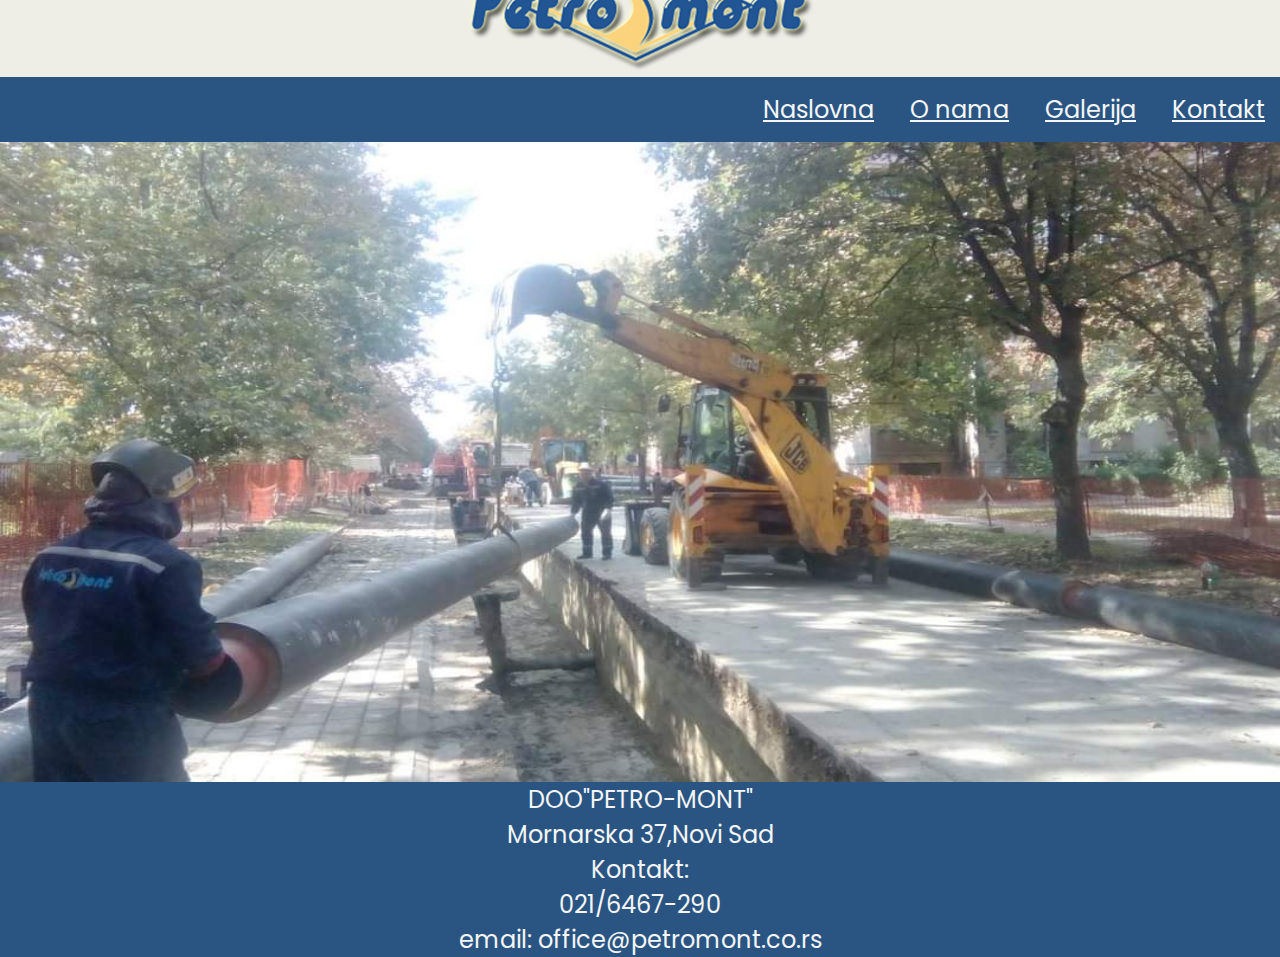
<file: index.html>
<html lang="en">
<head>
  <meta charset="UTF-8">
  <meta http-equiv="X-UA-Compatible" content="IE=edge">
  <meta name="viewport" content="width=device-width, initial-scale=1.0">
  <title>Naslovna</title>
  <link rel="stylesheet" href="styles.css">
</head>
<body>
  <main>
    <div>
    <nav class="header">
        <img class="logo" src="img/4.png" alt="profil">
  </nav>
</div>
    <div class="zaglavlje">
      <nav>
        <a class="lista" href="index.html">Naslovna</a>
        <a class="lista" href="indexonama.html">O nama</a>
        <a class="lista" href="indexgalerija.html">Galerija</a>
        <a class="lista" href="indexkontakt.html">Kontakt</a>
      </nav>
    </div>
    <section class="slider_container">
      <section class="slider">
        <div class="slide one">
          <img src="img/111.JPG" alt="" />
          <span class="caption"> slide one </span>
        </div>
        <div class="slide two">
          <img src="img/222.jpg" alt="" />
          <span class="caption"> slide two </span>
        </div>
        <div class="slide three">
          <img src="img/333.jpg" alt="" />
          <span class="caption"> slide three </span>
        </div>
        <div class="slide four">
          <img src="img/444.jpg" alt="" />
          <span class="caption"> slide four </span>
        </div>
        <div class="slide five">
          <img src="img/32.jpg" alt="" />
          <span class="caption"> slide five </span>
        </div>
      </section>
    </section>
       <footer>
        <p>DOO"PETRO-MONT"</p>
        <p>Mornarska 37,Novi Sad</p>
        <p>Kontakt:</p>
       <p><tel>021/6467-290</tel></p>
       <p>email: office@petromont.co.rs</p>
      </footer>
    </div>
      </main>

      </body>
</html>
</file>
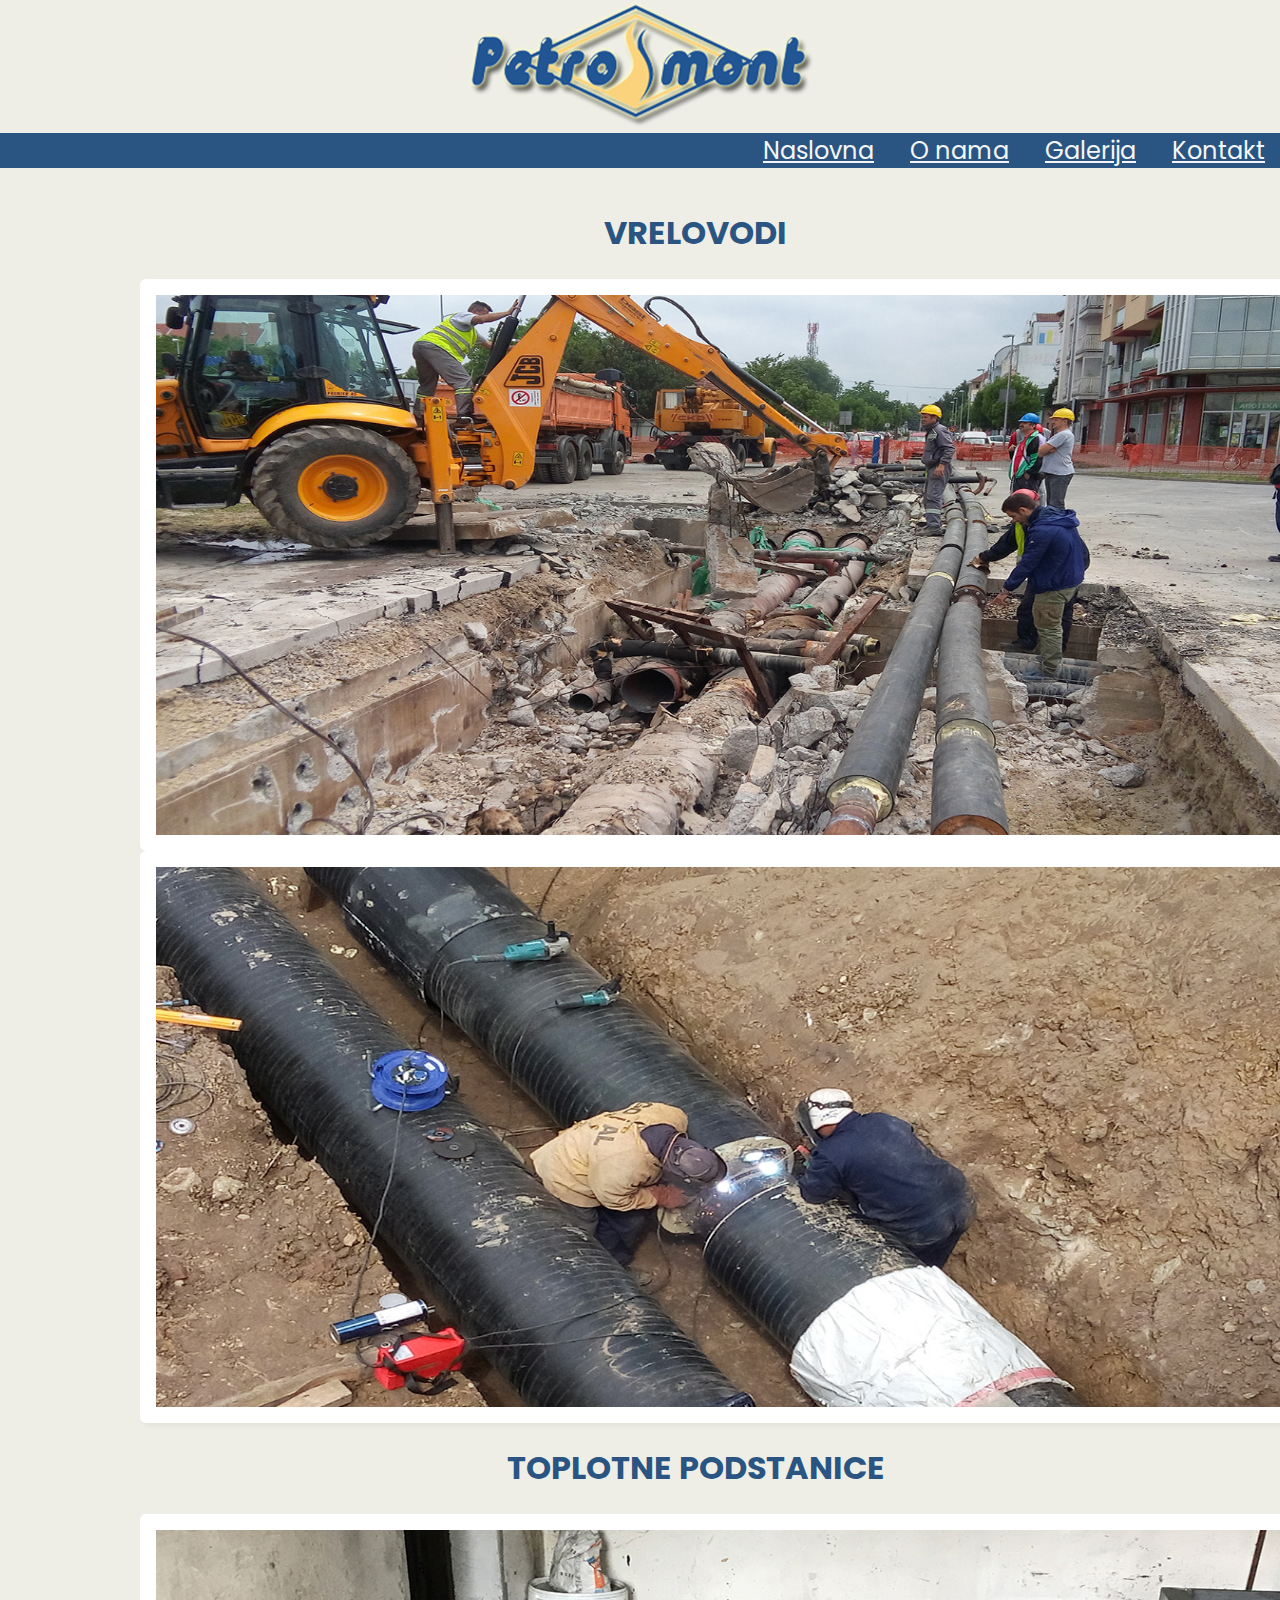
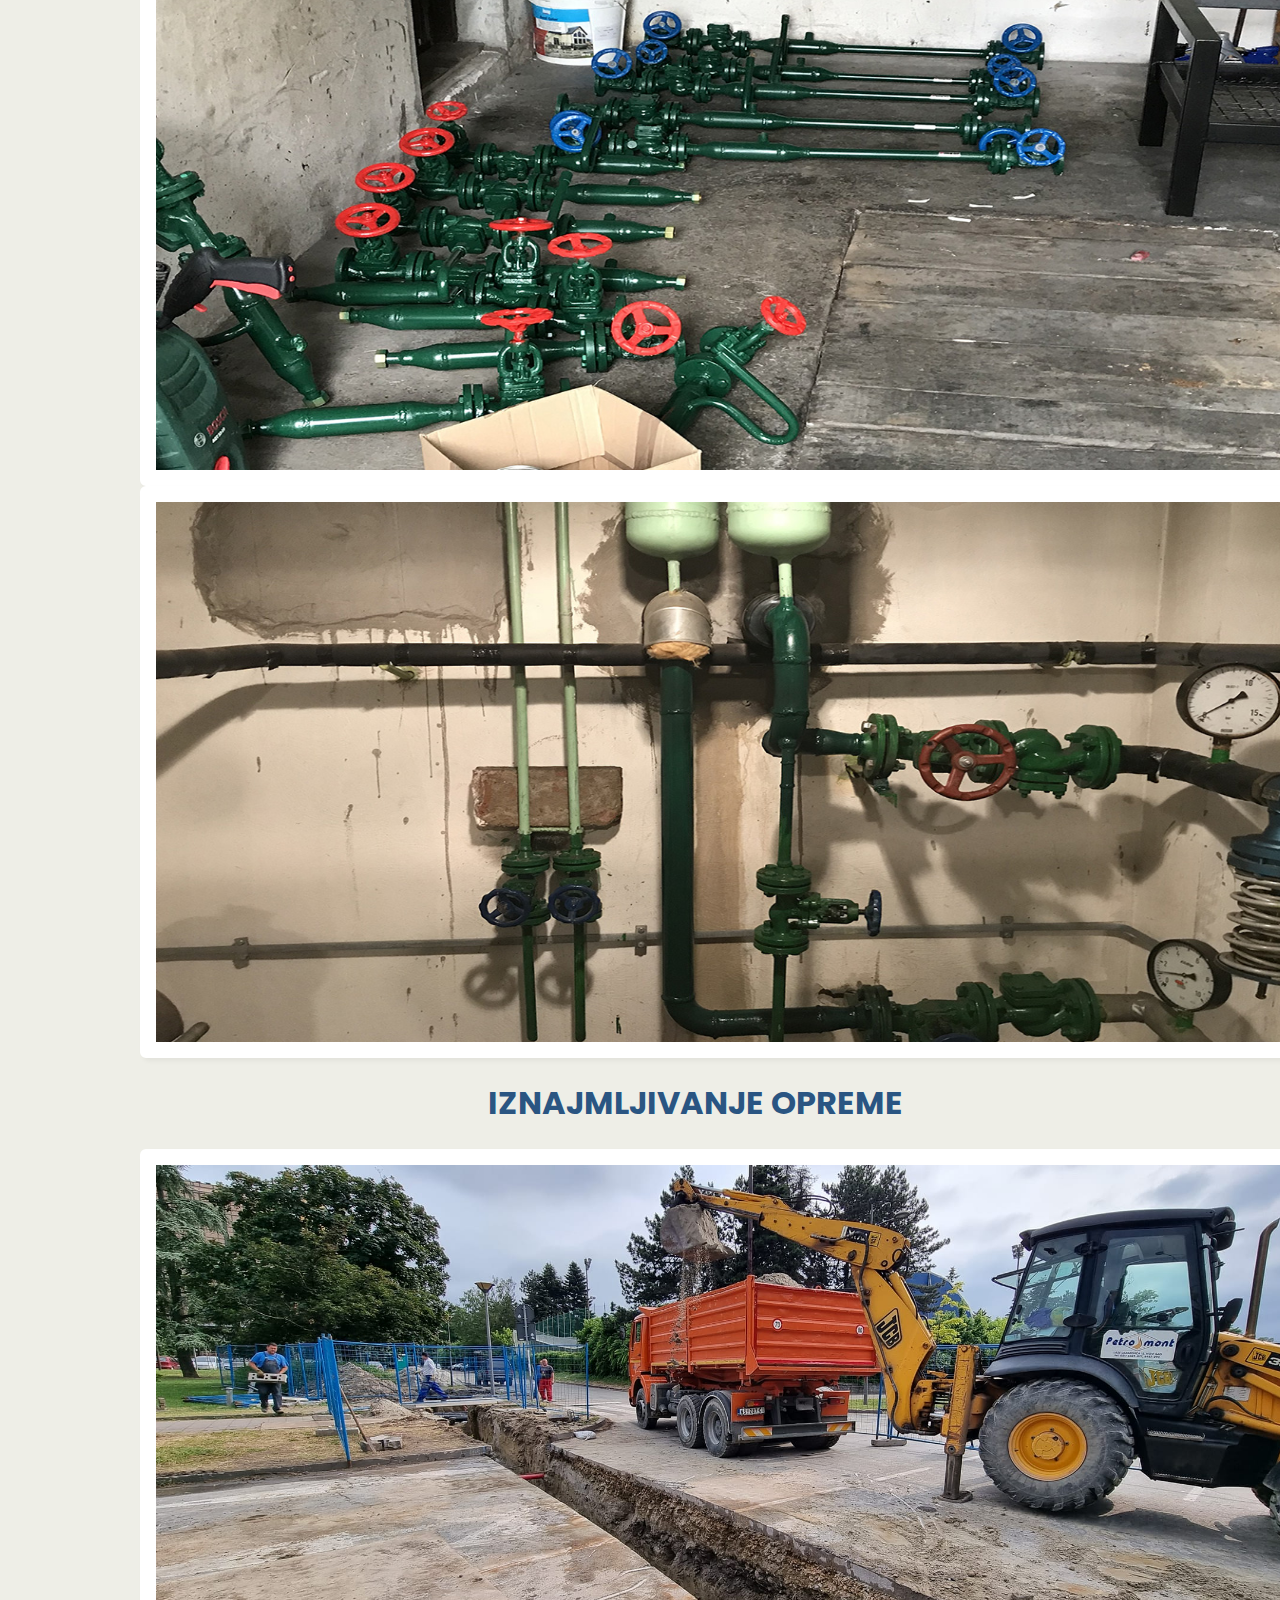
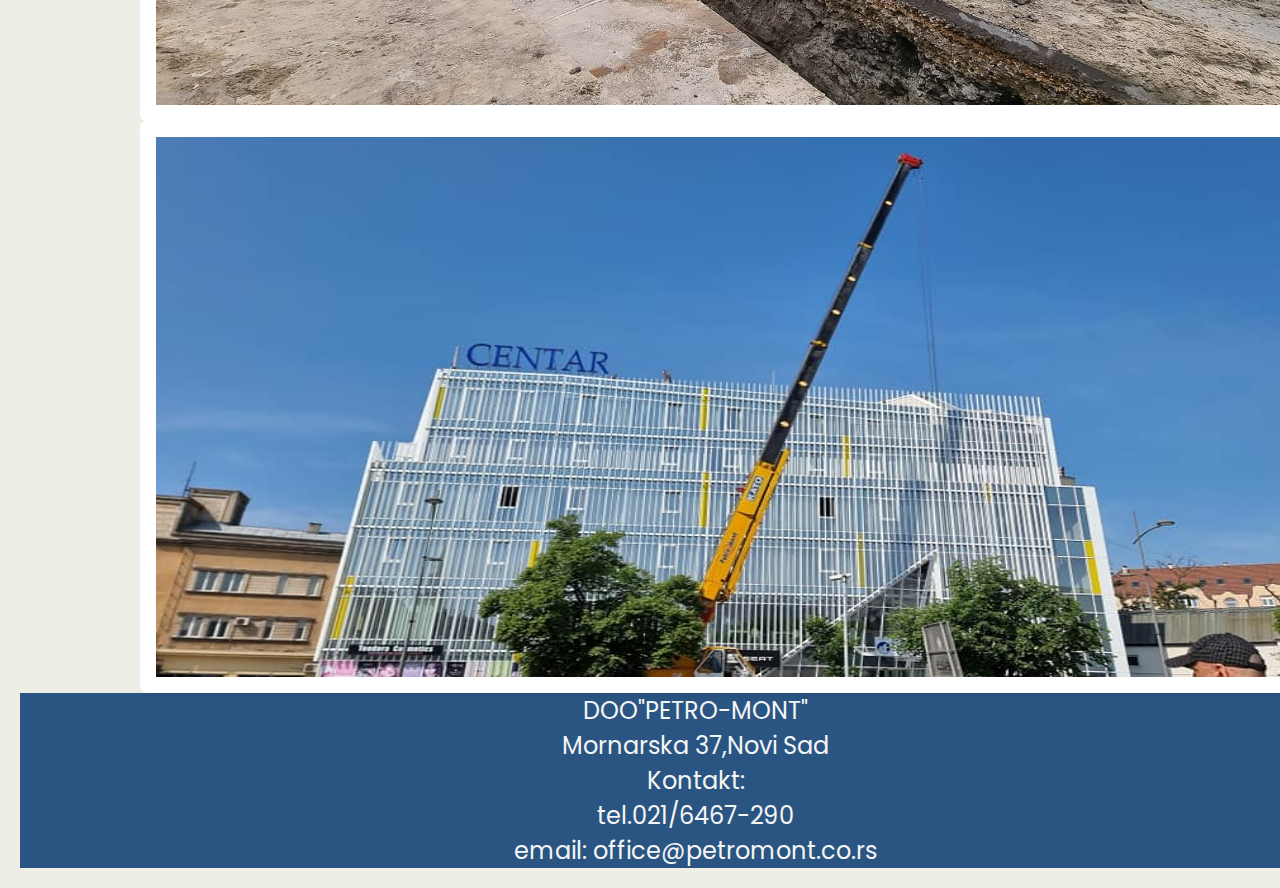
<file: indexgalerija.html>
<html lang="en">
<head>
  <meta charset="UTF-8">
  <meta http-equiv="X-UA-Compatible" content="IE=edge">
  <meta name="viewport" content="width=device-width, initial-scale=1.0">
  <link rel="stylesheet" href="stylesgalerija.css">
  <title>Galerija</title>
</head>
<body>
  <header>
    <nav>
      <img src="img/4.png" alt="model">
    </nav>
    <div class="zaglavlje">
      <nav>
        <a class="lista" href="index.html">Naslovna</a>
        <a class="lista" href="indexonama.html">O nama</a>
        <a class="lista" href="indexgalerija.html">Galerija</a>
        <a class="lista" href="indexkontakt.html">Kontakt</a>
      </nav>
    </div>
  </header>
    <main>
    <section>
      <h1>VRELOVODI</h1>
        <div class="tall">
          <img src="img/13.jpg" alt=>
    </div>
      <div class="tall">
      <img src="img/12.jpg" alt=>
    </div>
  </section>
  <section>
    <h1>TOPLOTNE PODSTANICE</h1>
    <div class="tall">
      <img src="img/22.jpg" alt=>
    </div>
    <div class="tall">
      <img src="img/23.jpg" alt=>
    </div>
      </section>
  <section>
    <h1>IZNAJMLJIVANJE OPREME</h1>
    <div class="tall">
      <img src="img/31.jpg" alt=>
    </div>
       <div class="tall">
      <img src="img/33.jpg" alt=>
    </div>
        </div>
          </section>
          <footer>
            <p class="fo">DOO"PETRO-MONT"</p>
            <p class="fo">Mornarska 37,Novi Sad</p>
            <p class="fo">Kontakt:</p>
            <p class="fo">tel.021/6467-290</tel></p>
            <p class="fo">email: office@petromont.co.rs</p>
          </footer>   
           
  
  </main>
</body>
</html>
</file>
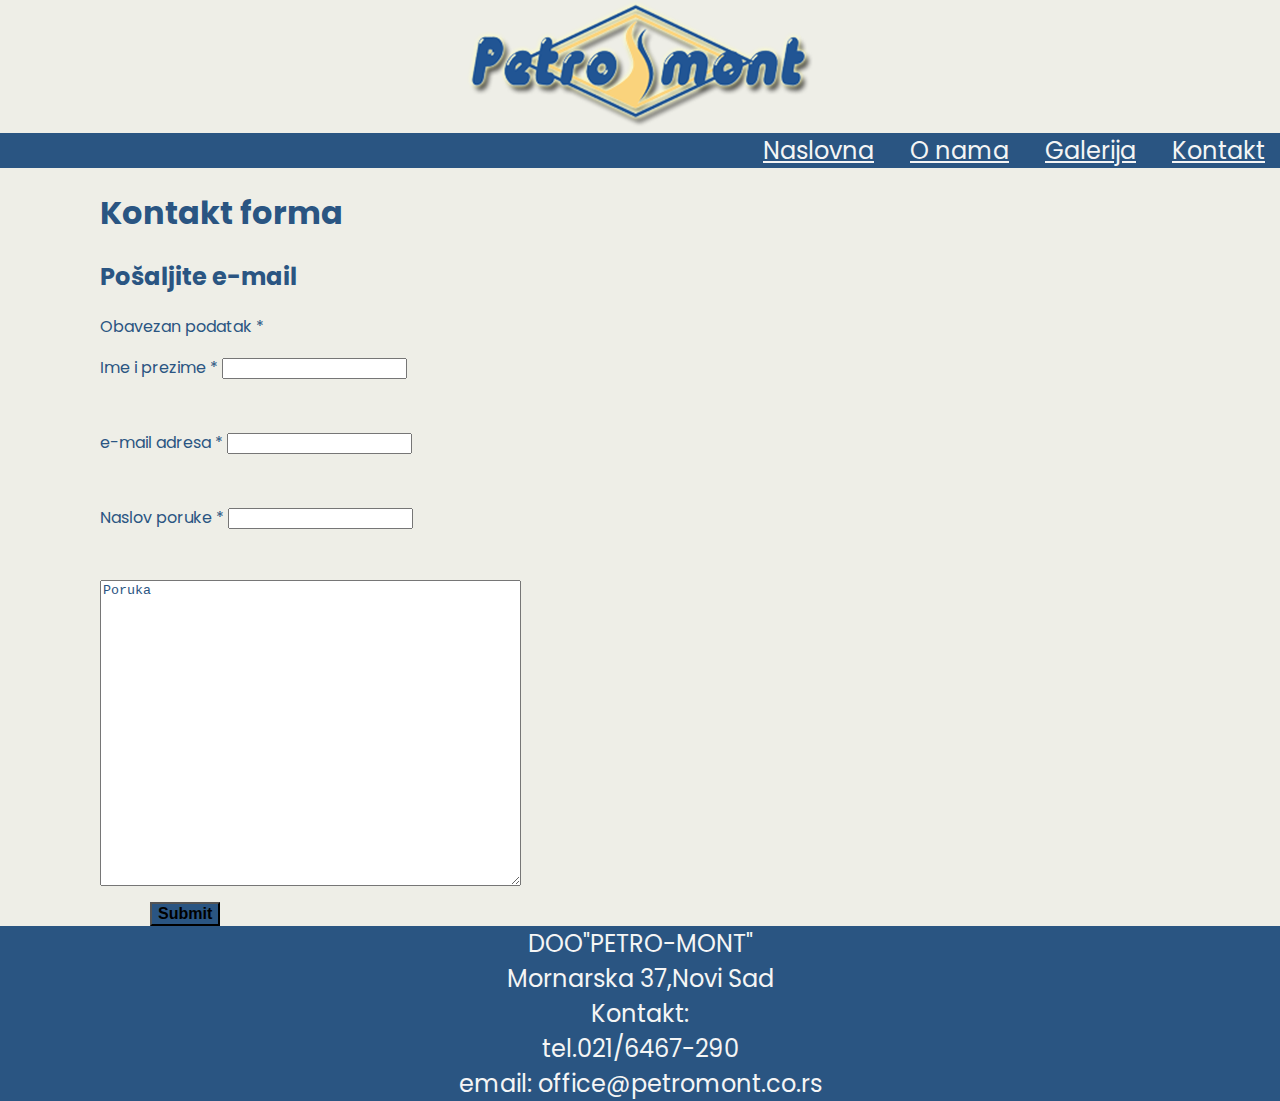
<file: indexkontakt.html>
<html lang="en">
<head>
  <meta charset="UTF-8">
  <meta http-equiv="X-UA-Compatible" content="IE=edge">
  <meta name="viewport" content="width=device-width, initial-scale=1.0">
  <title>Kontakt</title>
  <link rel="stylesheet" href="styleskontakt.css">
</head>
<body>
  <main>
   
    <nav class="header">
        <img class="logo" src="img/4.png" alt="profil">
  </nav>

    <div class="zaglavlje">
      <nav>
        <a class="lista" href="index.html">Naslovna</a>
        <a class="lista" href="indexonama.html">O nama</a>
        <a class="lista" href="indexgalerija.html">Galerija</a>
        <a class="lista" href="indexkontakt.html">Kontakt</a>
      </nav>
    </div>
    <div class="telo">
        <h1>Kontakt forma</h1>
        <h2>Pošaljite e-mail</h2>
        <p>Obavezan podatak *</p>
    <form>
        <label for="">Ime i prezime *</label>
        <input type="text" id="korisnik" name="korisnik" placeholder="">
         <br><br><br>
        <label for="e-mail">e-mail adresa *</label>
        <input type="e-mail" id="e-mail" name="e-mail" placeholder="">
        <br><br><br>
        <label for="Naslov">Naslov poruke *</label>
        <input type="Naslov" id="Naslov" name="Naslov" placeholder="">
        <br><br><br>
        <textarea class="poruka" name="komentar" id="komentar" cols="50" rows="20" placeholder="komentar">Poruka</textarea>
             
        </select>
    </div>
        <input class="dugme" type="submit" name="pošalji" id="pošalji">
        <footer>
            <p class="fo">DOO"PETRO-MONT"</p>
            <p class="fo">Mornarska 37,Novi Sad</p>
            <p class="fo">Kontakt:</p>
            <p class="fo">tel.021/6467-290</tel></p>
            <p class="fo">email: office@petromont.co.rs</p>
          </footer>
</main>
</body>
</html>
</file>
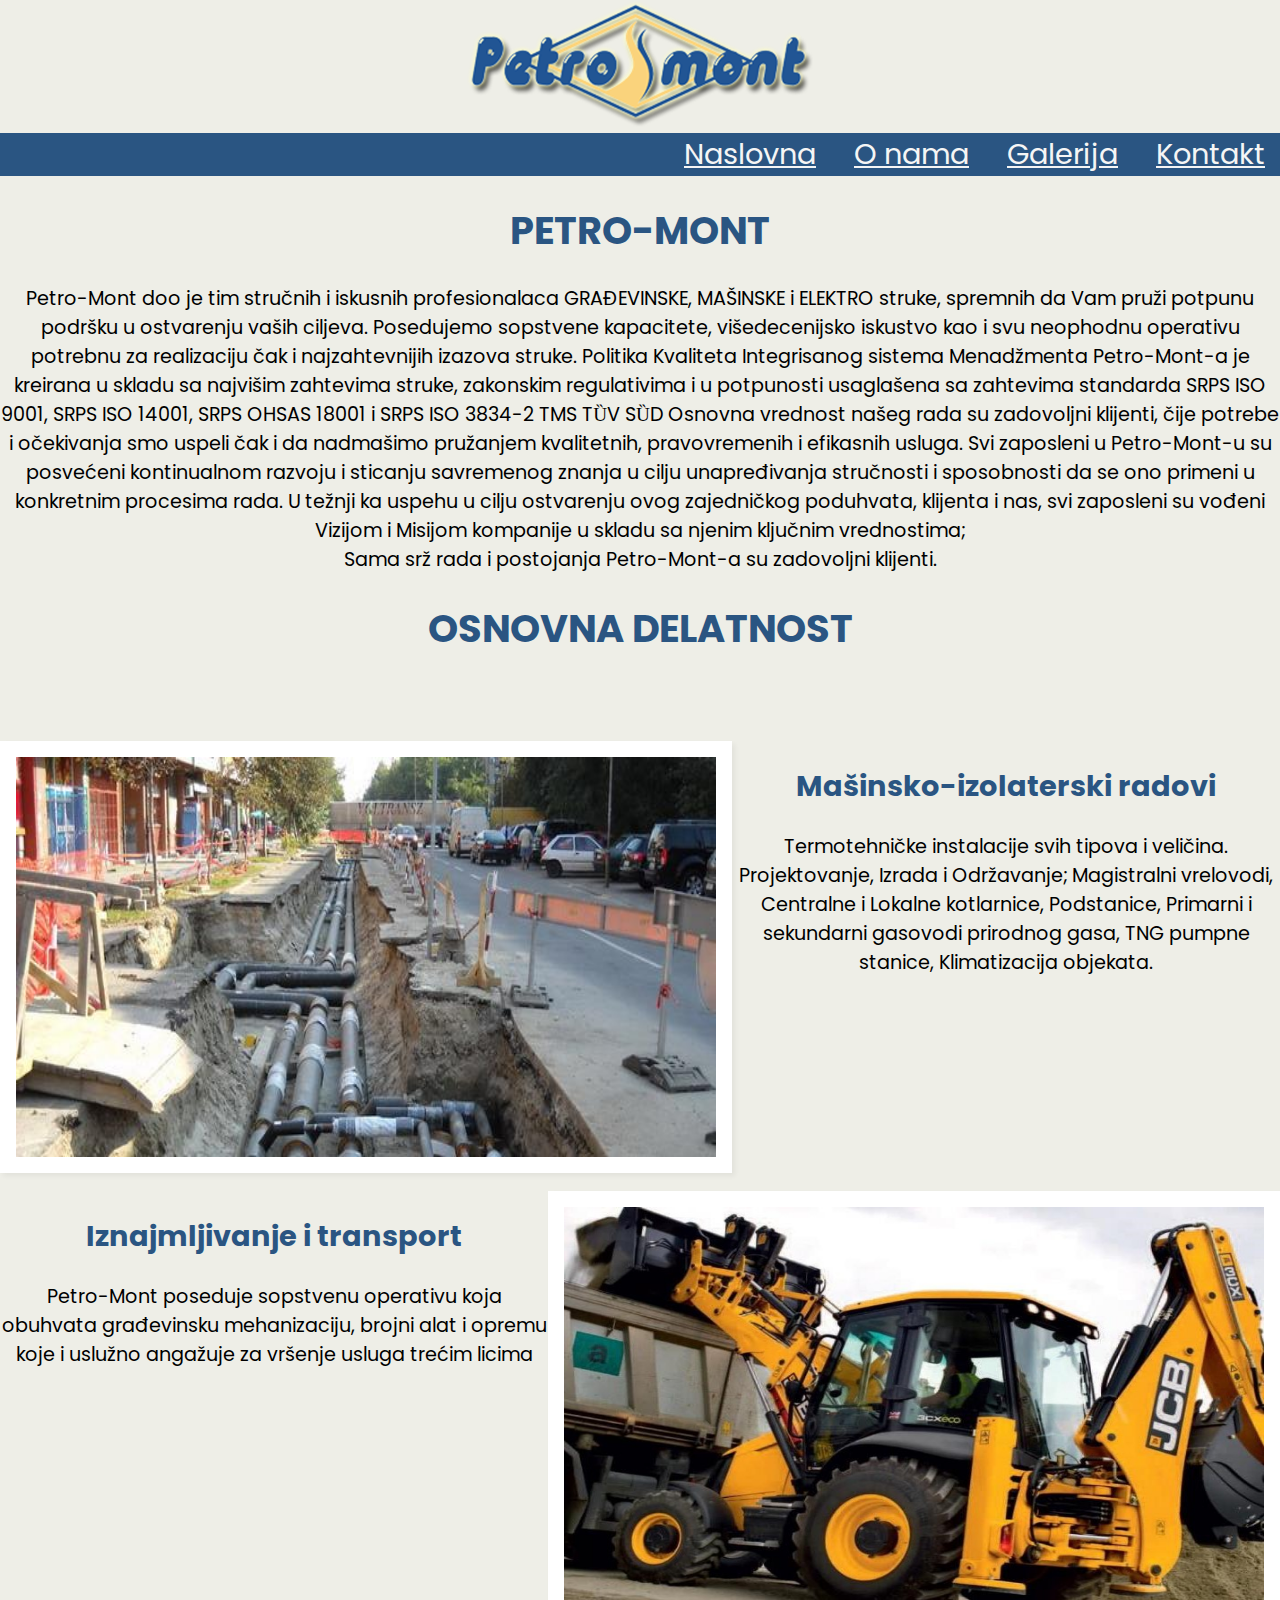
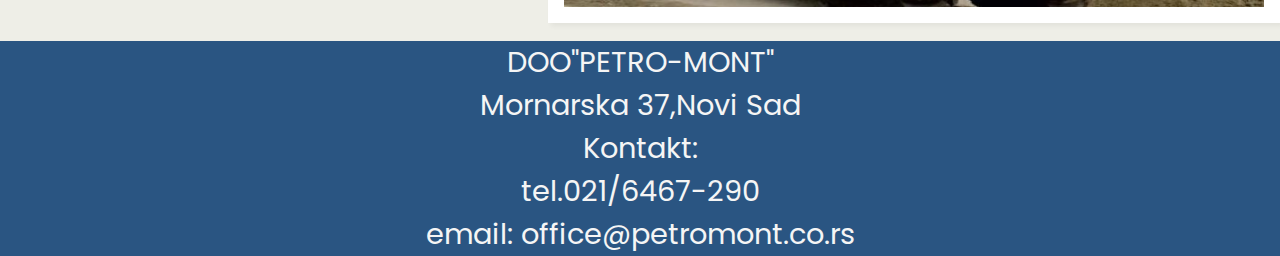
<file: indexonama.html>
<html lang="en">
<head>
  <meta charset="UTF-8">
  <meta http-equiv="X-UA-Compatible" content="IE=edge">
  <meta name="viewport" content="width=device-width, initial-scale=1.0">
  <title>O nama</title>
  <link rel="stylesheet" href="stylesonama.css">
</head>
<body>
  <main>
    <div>
      <nav class="header">
          <img class="logo" src="img/4.png" alt="profil">
    </nav>
  </div>
      <div class="zaglavlje">
        <nav>
          <a class="lista" href="index.html">Naslovna</a>
          <a class="lista" href="indexonama.html">O nama</a>
          <a class="lista" href="indexgalerija.html">Galerija</a>
          <a class="lista" href="indexkontakt.html">Kontakt</a>
        </nav>
      </div>
        <h1>PETRO-MONT</h1>      
        <p>Petro-Mont doo je tim stručnih i iskusnih profesionalaca GRAĐEVINSKE, MAŠINSKE i ELEKTRO struke, spremnih da Vam pruži potpunu podršku u ostvarenju vaših ciljeva. 
          Posedujemo sopstvene kapacitete, višedecenijsko iskustvo kao i svu neophodnu operativu potrebnu za realizaciju čak i najzahtevnijih izazova struke.
          Politika Kvaliteta Integrisanog sistema Menadžmenta Petro-Mont-a je kreirana u skladu sa najvišim zahtevima struke, zakonskim regulativima i u potpunosti usaglašena sa zahtevima standarda SRPS ISO 9001, SRPS ISO 14001, SRPS OHSAS 18001 i SRPS ISO 3834-2 TMS TȔV SȔD 
          Osnovna vrednost našeg rada su zadovoljni klijenti, čije potrebe i očekivanja smo uspeli čak i da nadmašimo pružanjem kvalitetnih, pravovremenih i efikasnih usluga.
          Svi zaposleni u Petro-Mont-u su posvećeni kontinualnom razvoju i sticanju savremenog znanja u cilju unapređivanja stručnosti i sposobnosti da se ono primeni u konkretnim procesima rada.
          U težnji ka uspehu u cilju ostvarenju ovog zajedničkog poduhvata, klijenta i nas, svi zaposleni su vođeni Vizijom i Misijom kompanije u skladu sa njenim ključnim vrednostima;
        </p>
                      
        <p>Sama srž rada i postojanja Petro-Mont-a su zadovoljni klijenti. </p>    
        <div>
          <h1>OSNOVNA DELATNOST</h1>
        </div>
              <br><br>
      </div>
          </div>
    <div class="panel__radovi">
      <img class="radovi" src="img/1.jpg" alt="radovi">
      <div class="text">
        <h2>Mašinsko-izolaterski radovi</h2>
        <p>Termotehničke instalacije svih tipova i veličina. Projektovanje, Izrada i Održavanje; Magistralni vrelovodi, Centralne i Lokalne kotlarnice, Podstanice, Primarni i sekundarni gasovodi prirodnog gasa, TNG pumpne stanice, Klimatizacija objekata.</p>
      </div>
    </div>
    <div class="panel__photos"> 
      <div>         
        <h2>Iznajmljivanje i transport</h2>
        <p>Petro-Mont poseduje sopstvenu operativu koja obuhvata građevinsku mehanizaciju, brojni alat i opremu koje i uslužno angažuje za vršenje usluga trećim licima</p>
      </div>
      <img class="najam" src="img/2.jpg" alt="iznajmljivanje">
    </div>
    <div>
    <footer>
      <p class="fo">DOO"PETRO-MONT"</p>
      <p class="fo">Mornarska 37,Novi Sad</p>
      <p class="fo">Kontakt:</p>
     <p class="fo">tel.021/6467-290</tel></p>
     <p class="fo">email: office@petromont.co.rs</p>
    </footer>
  </div>
  </main>
</body>
</html>
</file>
<file: styles.css>
@import url('https://fonts.googleapis.com/css2?family=Poppins:wght@200;400;500;600;800&family=VT323&display=swap');
* {
  margin: 0;
  padding: 0;
  box-sizing: border-box;}

body {
  margin: 0;
  font-family: "Poppins";
  position: relative;
    width: 100%;
    height: 100vh;
    display: flex;
    justify-content: center;
    align-items: center;
    background: #eeeee7;
}

main {

   display: inline-block;
   width: 100%;
  
}
.header {
display: inline-block;
background: #eeeee7;
text-align: center;
width: 100%;
}


.zaglavlje {
  background:  #2a5582;
  font-size: 1.5em;
  width: 100%;
  text-align: right;
 
}
.lista {
   color: whitesmoke;
   max-width: 100%;
   display: inline-block;
   padding: 15px;
  
}
footer {
  background: #2a5582; 
  font-size: 1.5em;
  text-align: center;
  color: whitesmoke;
  border: none;
  padding: none;
  margin: none;
  }
   
  
  
  .slider_container {
    position: relative;
    width: 100%;
    height: 40rem;
    display: flex;
    justify-content: flex-start;
    align-items: center;
    overflow: hidden;
  }
  .slider {
    position: relative;
    width: 400%;
    height: 100%;
    display: flex;
    flex-direction: row;
    align-items: center;
    justify-content: space-between;
    animation: 30s cubic-bezier(1, 0.95, 0.565, 1) sliding infinite;
  }
  .slide {
    position: relative;
    min-width: 100%;
    height: 100%;
  }
  .slide img {
    width: 100%;
    height: 100%;
  }
  .slide.one {
    background: rgb(182, 19, 109);
  }
  .slide.two {
    background: rgb(255, 64, 64);
  }
  .slide.three {
    background: rgb(11, 173, 188);
  }
  .slide.four {
    background: rgb(11, 188, 14);
  }
  .slide.five {
    background: rgb(173, 11, 188);
  }
  @keyframes sliding {
    0% {
      transform: translateX(0%);
    }
    20% {
      transform: translateX(0%);
    }
    25% {
      transform: translateX(-100%);
    }
    45% {
      transform: translateX(-100%);
    }
    50% {
      transform: translateX(-200%);
    }
    70% {
      transform: translateX(-200%);
    }
    75% {
      transform: translateX(-300%);
    }
    95% {
      transform: translateX(-300%);
    }
    100% {
      transform: translateX(-400%);
    }
  }
</file>
<file: stylesgalerija.css>
@import url('https://fonts.googleapis.com/css2?family=Poppins:wght@200;400;500;600;800&family=VT323&display=swap');

body {
  margin: 0;
  font-family: "Poppins";
  background: #eeeee7;
  
}

header {
  background: #eeeee7;
  text-align: center;
   margin: 0 auto;
 
 
}
.zaglavlje {
  background:  #2a5582;
  font-size: 1.5em;
   text-align: right;
  color: white;
   
}

main {

  margin: 0 auto;
  padding: 20px;
  display: inline-block;
    gap: 5px ;
  
}
.lista {
  color: whitesmoke;
  padding: 15px;
  
}
section h1 {
 text-align: center;
  color: #2a5582;
text-decoration: dotted;
 
}
main div {
  overflow: hidden;
  background: #fff;
  border-radius: 6px;
  border: 16px solid #fff;
  box-shadow: 3px 3px 5px rgba(0,0,0,0.05);

 
  
}
main img {
  min-width: 100%;
  height: 60%;
 
 
}

main .tall {
  width: 90%;
  text-align: center;
  display: inline-block;
  margin-left: 120px;
 
}
footer {
  background:  #2a5582; 
  font-size: 1.5em;
  text-align: center;
  color: whitesmoke;
  border: none;
  padding: none;
   margin: none;}
 
   .fo {
    margin: 0;
  }
</file>
<file: styleskontakt.css>
@import url('https://fonts.googleapis.com/css2?family=Poppins:wght@200;400;500;600;800&family=VT323&display=swap');
body {
    margin: 0;
    font-family: "Poppins";
    background: #eeeee7;
    color: #2a5582;
  
       }
  
  .header {
    background: #eeeee7;
    margin: 0 auto;
    display: inline-block;
    width: 100%;
    text-align: center;
   
  }
  
  .zaglavlje {
    background: #2a5582;
    font-size: 1.5em;
    width: 100%;
    text-align: right;
    
  }
  .lista {
    color: whitesmoke;
    padding: 15px;
    }
    
  footer {
    background:  #2a5582; 
    font-size: 1.5em;
    text-align: center;
    color: whitesmoke;
    border: none;
    padding: none;
     margin: none;
  

    }
    .dugme {
      background: #2a5582;
      font-size: 1em;
      font-weight: bold;
      margin-left: 150px;
    }
    .telo {
display: block;
margin-left: 100px;

    }
.poruka {
  color: #2a5582;
}
.fo {
  margin: 0;
}
</file>
<file: stylesonama.css>
@import url('https://fonts.googleapis.com/css2?family=Poppins:wght@200;400;500;600;800&family=VT323&display=swap');

body {
  margin: 0 ;
  font-family: "Poppins";
  background: #eeeee7;
  font-size: 1.2em;
}

.header {
  background: #eeeee7;
  text-align: center;
  margin: 0;
  display: inline-block;
  width: 100%;
 
}
.zaglavlje {
  background:  #2a5582;
  font-size: 1.5em;
  width: 100%;
  text-align: right;
  
}
.lista {
  color: whitesmoke;
  padding: 15px;
}



.panel__radovi {
  display: grid;
  grid-template-columns: 1fr 1fr;
  grid-template-rows: 450px;
}
.radovi {
  height: 400px;
  width: 700px;
  border: 16px solid #fff;
  box-shadow: 3px 3px 5px rgba(0,0,0,0.05);

}

.panel__photos {
  display: grid;
  grid-template-columns: 1fr 1fr;
  grid-template-rows: 450px;

}

.najam {
  height: 400px;
  width: 700px;
  border: 16px solid #fff;
  box-shadow: 3px 3px 5px rgba(0,0,0,0.05);
  text-align: right;

}
h1, h2 {
  text-align: center;
  color: #2a5582;
}
footer {
  background:  #2a5582; 
  font-size: 1.5em;
  text-align: center;
  color: whitesmoke;
  border: none;
  padding: none;
  margin: 0;
  
  }
  
  p {
    text-align:center;
    margin: 0;
 }
</file>
